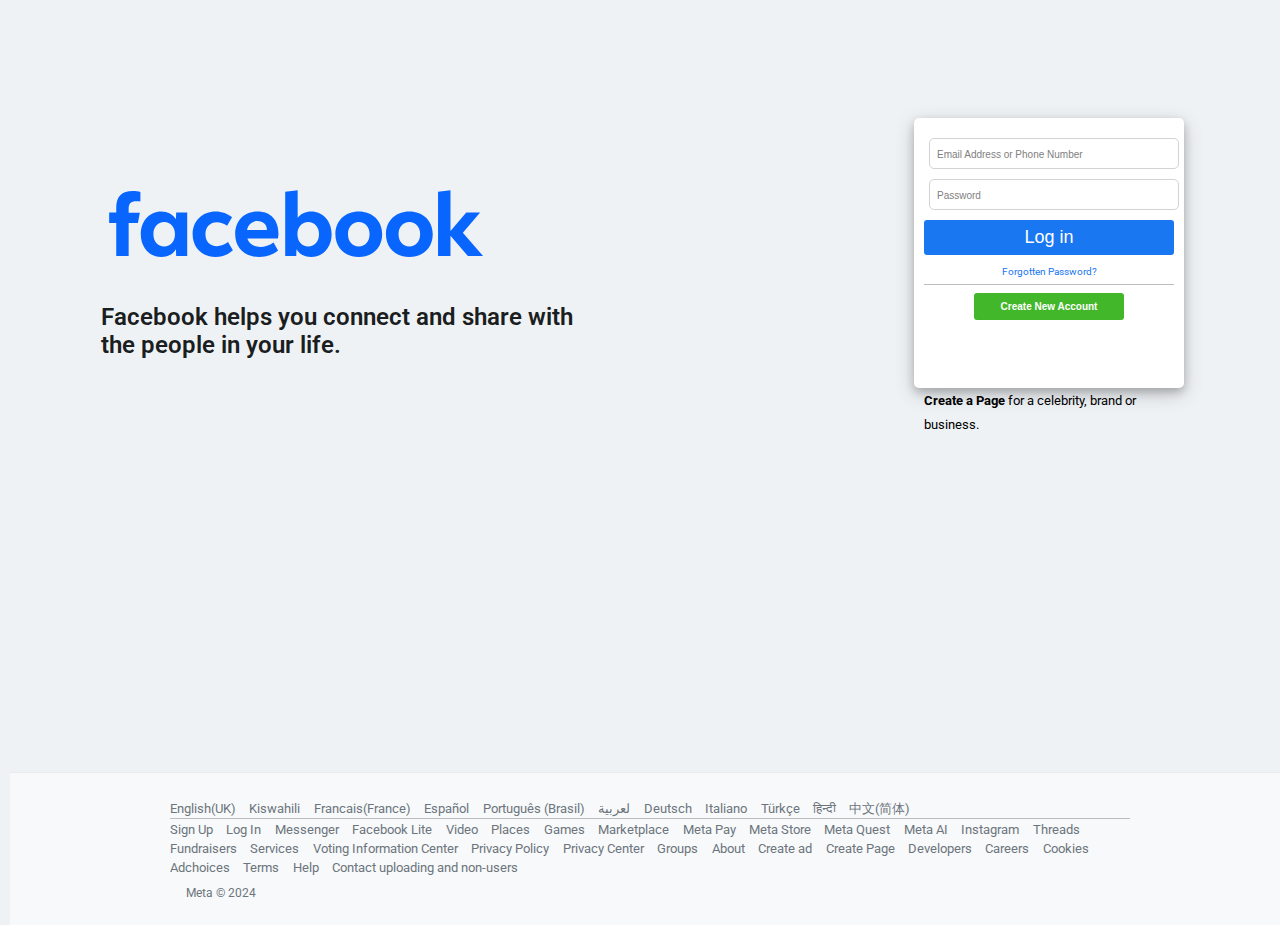
<file: index.html>
<!DOCTYPE html>
<html lang="en">
  <head>
    <meta charset="UTF-8" />
    <meta name="viewport" content="width=device-width, initial-scale=1.0" />
    <title>Facebook - Log in or Sign up</title>
    <link rel="stylesheet" href="styles/style-1.css" />
    <link rel="stylesheet" href="styles/smalldevices.css" />
    <link rel="stylesheet" href="styles/averagedevices.css" />
    <link rel="stylesheet" href="styles/tabletsIpads.css" />
    <link rel="icon" type="image/icon" href="images/favicon.ico" />
  </head>
  <body>
    <section class="main">
      <div class="text__wrapper">
        <div class="heading">
          <img src="images/facebook.svg" alt="Facebook" />
        </div>
        <h2 class="description">
          Facebook helps you connect and share with the people in your life.
        </h2>
      </div>
      <div class="form__wrapper">
        <form class="form">
          <div>
            <input type="text" placeholder="Email Address or Phone Number" />
          </div>
          <div>
            <input type="password" placeholder="Password" />
          </div>
          <div>
            <button type="submit" class="loginButton btn">Log in</button>
          </div>
        </form>
        <a
          href="https://www.facebook.com/login/identify/?ctx=recover&ars=facebook_login&from_login_screen=0"
          class="forgotPassword"
          >Forgotten Password?</a
        >

        <button type="submit" class="registerButton btn">
          Create New Account
        </button>
        <p class="brand">
          <br />
          <a
            href="https://www.facebook.com/pages/create/?ref_type=registration_form"
            ><b style="color: black">Create a Page </b></a
          >
          for a celebrity, brand or business.
        </p>
      </div>
    </section>
    <section class="footer">
      <footer>
        <div>
          <div class="footer-col">
            <div class="footer-row">
              <div class="languages">
                <a class="lan" href="">English(UK)</a>
                <a class="lan" href="https://sw-ke.facebook.com/">Kiswahili</a>
                <a class="lan" href="https://fr-fr.facebook.com/"
                  >Francais(France)</a
                >
                <a class="lan" href="https://es-la.facebook.com/">Español</a>
                <a class="lan" href="https://pt-br.facebook.com/"
                  >Português (Brasil)</a
                >
                <a class="lan" href="">لعربية</a>

                <a class="lan" href="https://de-de.facebook.com/">Deutsch</a>

                <a class="lan" href="https://it-it.facebook.com/">Italiano</a>

                <a class="lan" href="https://tr-tr.facebook.com/">Türkçe</a>

                <a class="lan" href="https://hi-in.facebook.com/">हिन्दी</a>

                <a class="lan" href="https://zh-cn.facebook.com/">中文(简体)</a>
              </div>
            </div>
            <div class="footer-row line"></div>
            <div class="footer-row">
              <div class="links">
                <a class="lnk" href="https://www.facebook.com/reg/">Sign Up</a>

                <a class="lnk" href="https://www.facebook.com/login/">Log In</a>

                <a class="lnk" href="https://messenger.com/">Messenger</a>

                <a class="lnk" href="https://www.facebook.com/lite/"
                  >Facebook Lite</a
                >
                <a class="lnk" href="https://www.facebook.com/watch/">Video</a>

                <a class="lnk" href="https://www.facebook.com/places/"
                  >Places</a
                >

                <a class="lnk" href="https://www.facebook.com/games/">Games</a>

                <a class="lnk" href="https://www.facebook.com/marketplace/"
                  >Marketplace</a
                >
                <a class="lnk" href="https://pay.facebook.com/">Meta Pay</a>

                <a class="lnk" href="https://www.meta.com/">Meta Store</a>

                <a class="lnk" href="https://www.meta.com/quest/">Meta Quest</a>
                <a class="lnk" href="https://www.meta.ai/">Meta AI</a>

                <a class="lnk" href="https://www.instagram.com/">Instagram</a>

                <a class="lnk" href="https://www.threads.net/">Threads</a>

                <a class="lnk" href="https://www.facebook.com/fundraisers/"
                  >Fundraisers</a
                >
                <a class="lnk" href="https://www.facebook.com/biz/directory/"
                  >Services</a
                >
                <a
                  class="lnk"
                  href="https://www.facebook.com/votinginformationcenter/?entry_point=c2l0ZQ%3D%3D"
                  >Voting Information Center</a
                >
                <a
                  class="lnk"
                  href="https://www.facebook.com/privacy/policy/?entry_point=facebook_page_footer"
                  >Privacy Policy</a
                >
                <a
                  class="lnk"
                  href="https://www.facebook.com/privacy/center/?entry_point=facebook_page_footer"
                  >Privacy Center</a
                >
                <a class="lnk" href="https://www.facebook.com/groups/discover/"
                  >Groups</a
                >
                <a class="lnk" href="https://about.meta.com/">About</a>
                <a class="lnk" href="https://about.meta.com/">Create ad</a>
                <a
                  class="lnk"
                  href="https://www.facebook.com/pages/create/?ref_type=site_footer"
                  >Create Page</a
                >
                <a class="lnk" href="https://developers.facebook.com/?ref=pf"
                  >Developers</a
                >
                <a class="lnk" href="https://www.facebook.com/careers/?ref=pf"
                  >Careers</a
                >
                <a class="lnk" href="https://www.facebook.com/policies/cookies/"
                  >Cookies</a
                >
                <a
                  class="lnk"
                  href="https://www.facebook.com/help/568137493302217"
                  >Adchoices</a
                >
                <a class="lnk" href="https://www.facebook.com/policies?ref=pf"
                  >Terms</a
                >
                <a class="lnk" href="https://www.facebook.com/help/?ref=pf"
                  >Help</a
                >

                <a
                  class="lnk"
                  href="https://www.facebook.com/help/637205020878504"
                  >Contact uploading and non-users</a
                >
              </div>
              <p>Meta &copy; 2024</p>
            </div>
          </div>
        </div>
      </footer>
    </section>
  </body>
</html>
</file>
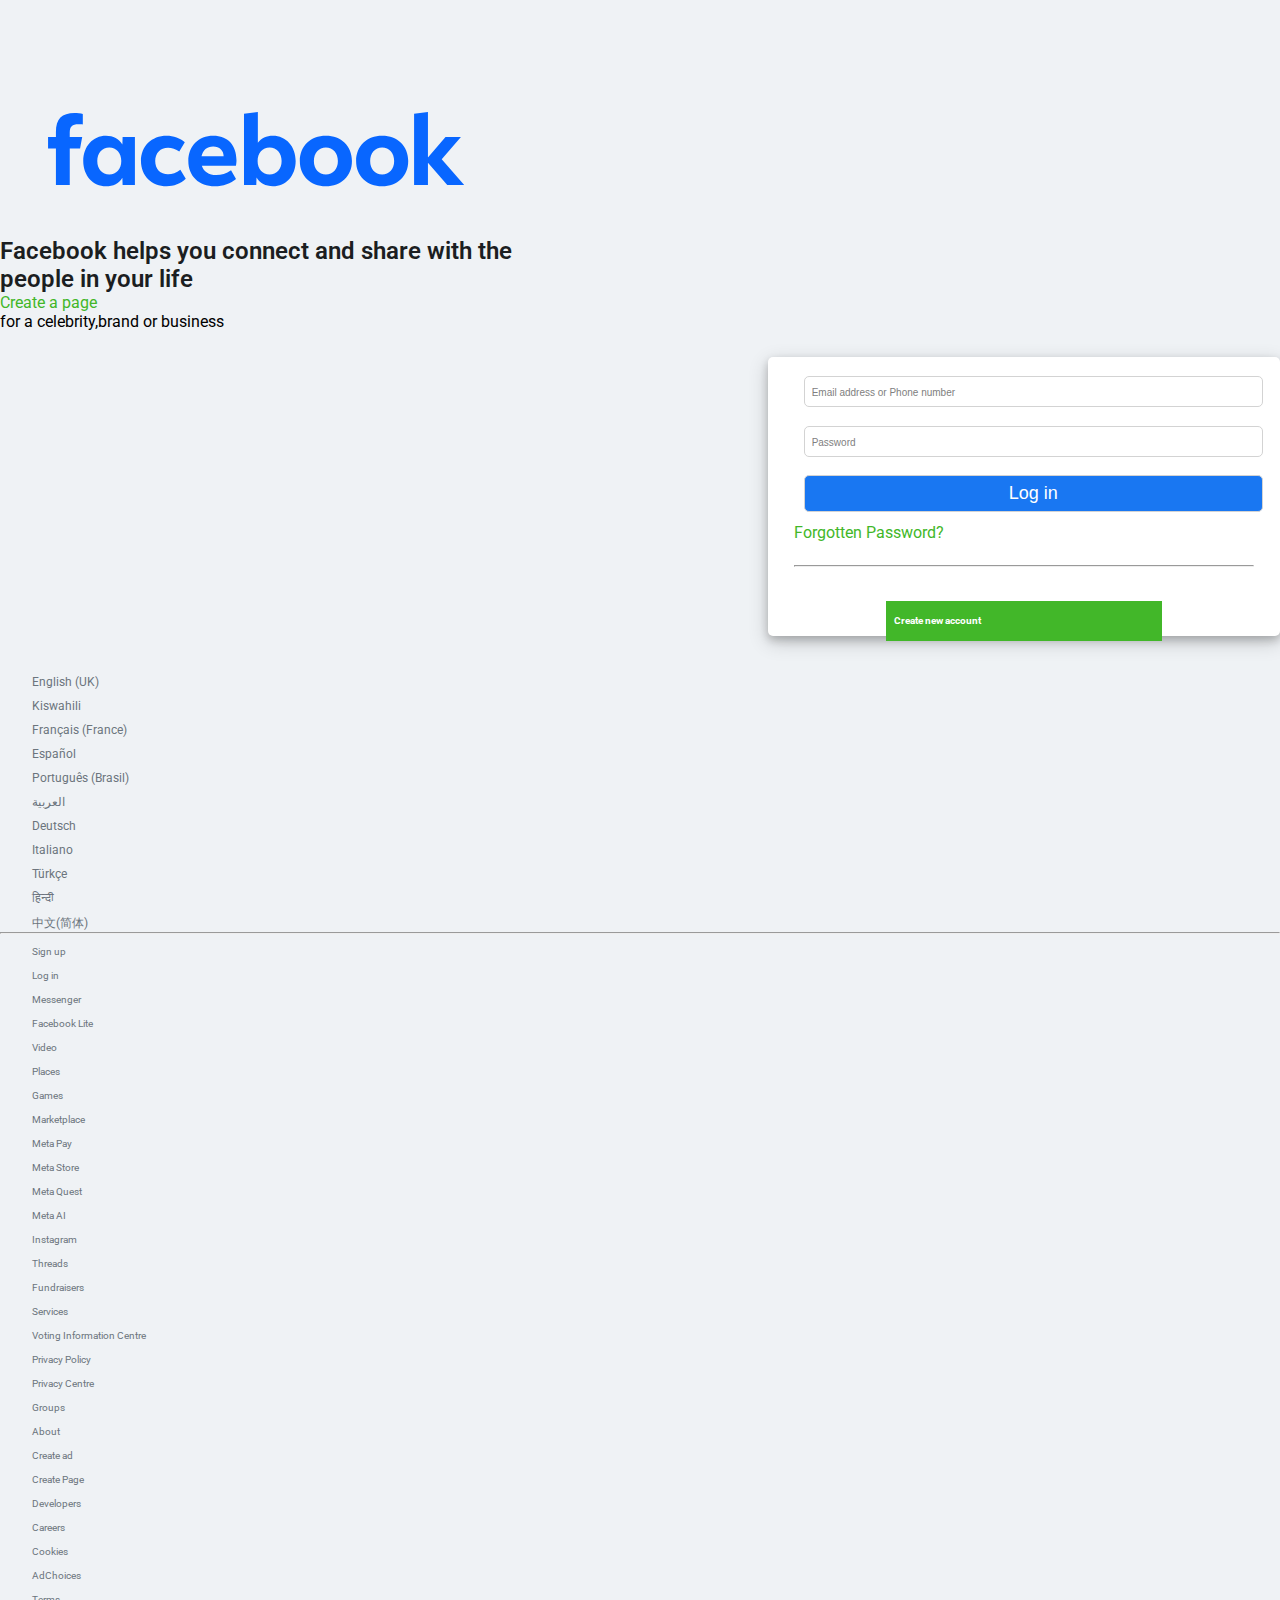
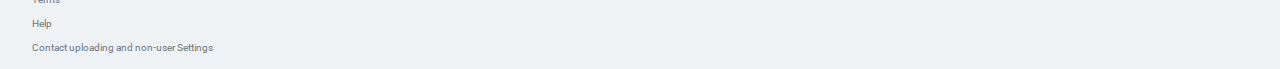
<file: V2-facebook.com/index.html>
<!DOCTYPE html>
<html>
    <head>
        <meta charset="UTF-8"/>
        <meta name="Viewport" content="width=device-width,initial-scale=1"/>
        <link rel="stylesheet" href="styles/generalstyling.css"/>
        <title>Facebook-log in or sign up</title>
        <link rel="icon" type="image/png" href="images/favicon.ico"/>


    </head>
    <body>

    <section class="main-section">
        <div class="branding">
            <div>
            <img src="images/facebook.svg" alt="Facebook">
        </div>
        <p class="description">Facebook helps you connect and share with the people in your life</p>
        </div>
        <div>
       <div class="panel">
        <form>
            <input type="text" name="username" placeholder="Email address or Phone number" required>
            <input type="password" name="password" placeholder="Password" required>

            <input class="Log-in-button" type="button" value="Log in" >
        </form>
        <a class="Forgot-pass" href="#">Forgotten Password?</a>
        <hr>
        <a class="Register-button" href="#">Create new account</a>
       </div>
       <div class="bottom-link">
        <a class="page" href="https://www.facebook.com/pages/create/?ref_type=registration_form">Create a page</a><p>for a celebrity,brand or business</p>
       </div>
        </div>

    </section>

    <footer>
        <ul>
            <li> <a class="languages" href="https://en-gb.facebook.com/">English (UK) </a></li>
            <li> <a class="languages"href="https://sw-ke.facebook.com/">Kiswahili</a></li>
            <li> <a class="languages" href="https://fr-fr.facebook.com/">Français (France) </a></li>
            <li>  <a class="languages" href="https://es-la.facebook.com/">Español </a></li>
            <li>  <a class="languages" href="https://pt-br.facebook.com/">Português (Brasil)</a></li>
            <li>  <a class="languages" href="https://ar-ar.facebook.com/">العربية</a></li>
            <li>  <a class="languages" href="https://it-it.facebook.com/">Deutsch</a></li>
            <li>  <a class="languages" href="https://it-it.facebook.com/">Italiano</a></li>
            <li>  <a class="languages" href="https://tr-tr.facebook.com/">Türkçe</a></li>
            <li>  <a class="languages" href="https://hi-in.facebook.com/">हिन्दी</a></li>
            <li>  <a class="languages" href="https://zh-cn.facebook.com/">中文(简体)</a></li>
        </ul>
        <hr>
        <ul>
            <li> <a class="footer-link" href="https://en-gb.facebook.com/reg/">Sign up</a></li>
            <li> <a class="footer-link" href="https://www.facebook.com/login/">Log in</a></li>
            <li> <a class="footer-link" href="https://messenger.com/">Messenger</a></li>
            <li> <a class="footer-link" href="https://www.facebook.com/lite/">Facebook Lite</a></li>
            <li> <a class="footer-link" href="https://www.facebook.com/watch/">Video</a></li>
            <li> <a class="footer-link" href="https://www.facebook.com/places/">Places</a></li>
            <li> <a class="footer-link" href="https://www.facebook.com/games/">Games</a></li>
            <li> <a class="footer-link" href="https://www.facebook.com/marketplace/">Marketplace</a></li>
            <li> <a class="footer-link" href="https://pay.facebook.com/">Meta Pay</a></li>
            <li> <a class="footer-link" href="https://www.meta.com/">Meta Store</a></li>
            <li> <a class="footer-link" href="https://www.meta.com/quest/">Meta Quest</a></li>
            <li> <a class="footer-link" href="https://www.meta.ai/">Meta AI</a></li>
            <li> <a class="footer-link" href="https://www.instagram.com/">Instagram</a></li>
            <li> <a class="footer-link" href="https://www.threads.net/">Threads</a></li>
            <li> <a class="footer-link" href="https://www.facebook.com/fundraisers/">Fundraisers</a></li>
            <li> <a class="footer-link" href="https://www.facebook.com/biz/directory/">Services</a></li>
            <li> <a class="footer-link" href="https://www.facebook.com/votinginformationcenter/?entry_point=c2l0ZQ%3D%3D">Voting Information Centre</a></li>
            <li> <a class="footer-link" href=https://www.facebook.com/privacy/policy/?entry_point=facebook_page_footer>Privacy Policy</a></li>
            <li> <a class="footer-link" href="https://www.facebook.com/privacy/center/?entry_point=facebook_page_footer">Privacy Centre</a></li>
            <li> <a class="footer-link" href="https://www.facebook.com/groups/discover/">Groups</a></li>
            <li> <a class="footer-link" href="https://about.meta.com/">About</a></li>
            <li> <a class="footer-link" href="https://www.facebook.com/ad_campaign/landing.php?placement=pflo&campaign_id=402047449186&nav_source=unknown&extra_1=auto">Create ad</a></li>
            <li> <a class="footer-link" href="https://www.facebook.com/pages/create/?ref_type=site_footer">Create Page</a></li>
            <li> <a class="footer-link" href="https://developers.facebook.com/?ref=pf">Developers</a></li>
            <li> <a class="footer-link" href="https://www.facebook.com/careers/?ref=pf">Careers</a></li>
            <li> <a class="footer-link" href="https://www.facebook.com/policies/cookies/">Cookies</a></li>
            <li> <a class="footer-link" href="https://www.facebook.com/help/568137493302217">AdChoices</a></li>
            <li> <a class="footer-link" href="https://www.facebook.com/policies?ref=pf">Terms</a></li>
            <li> <a class="footer-link" href="https://www.facebook.com/help/?ref=pf">Help</a></li>
            <li> <a class="footer-link" href="https://www.facebook.com/help/637205020878504">Contact uploading and non-user Settings</a></li>
        </ul>
    </footer>
   </body>
</html>
</file>
<file: styles/style-1.css>
@import url("https://fonts.googleapis.com/css2?family=Roboto:wght@300&display=swap");
:root {
  --primaryColor: rgb(25, 119, 242);
  --buttonColor: rgb(66, 183, 41);
  --bodyColor: rgb(239, 242, 245);
  --textColor: rgb(27, 30, 33);
}
* {
  margin: 0;
  padding: 0;
  box-sizing: border-box;
  width: 100%;
  max-width: 100%;
}
body {
  background-color: var(--bodyColor);
  font-family: "Roboto", sans-serif;
}
a {
  text-decoration: none;
  color: var(--buttonColor);
}
button {
  border: none;
}
a:hover {
  text-decoration: underline;
}
input {
  padding: 7px 7px;
  margin: 2% 2% 2% 2%;
  border: 1px solid lightgray;
  border-radius: 5px;
  width: 100%;
  align-items: center;
}
input::placeholder {
  color: gray;
  font-weight: light;
  font-size: 10px;
}
.btn {
  width: 100%;
  border-radius: 3px;
  color: #fff;
  padding: 7px;
}
.main {
  /* margin-right: 10px;
  margin-left: 10px;*/

  margin: auto 0;
  display: flex;
  flex-direction: row;
  flex-wrap: wrap;
  justify-content: space-between;
  align-items: center;
  margin-top: 5%;
  max-width: 100%;

  padding-left: 7.5%;

  padding-right: 7.5%;
}

.text__wrapper {
  width: 40vw;
  padding-right: 5px;
  padding-left: 5px;
  margin-top: 5%;
  display: block;
  flex-direction: column;
}
.heading {
  position: relative;
  top: -50%;
  left: -7%;
}

.heading > img {
  width: 460px;
  height: auto;
}
.description {
  color: var(--textColor);
  font-weight: 600;
  font-size: 150%;
  flex-wrap: wrap;
  /*float: left;*/
}
.form__wrapper {
  height: 270px;
  width: 270px;
  margin-top: 5%;
  background-color: #fff;
  padding: 10px;
  border-radius: 5px;
  line-height: 150%;
  display: grid;
  justify-content: center;
  align-items: center;
  float: right;
  box-shadow: 0 4px 8px 0 rgba(0, 0, 0, 0.2), 0 6px 20px 0 rgba(0, 0, 0, 0.19);
}
.form {
  margin-top: 2%;
  margin-bottom: 2%;
  width: auto;
  height: auto;
}
.loginButton {
  background-color: var(--primaryColor);
  color: #fff;
  font-size: large;
  margin-top: 2%;
}
hr {
  margin: 20px 0;
  font-size: x-small;
  font-weight: 100;
}
.forgotPassword {
  color: var(--primaryColor);
  font-size: 10px;
  text-align: center;
  border-bottom: 1px solid #bcbdbe;
}
.registerButton {
  background-color: var(--buttonColor);
  color: #fff;
  font-size: 10px;
  width: 60%;
  padding: 8px;
  font-weight: bold;
  margin: 0 auto;
  margin-top: 3%;
  margin-bottom: 3%;
}

.brand {
  padding-top: 15%;
  padding-bottom: 10%;
  font-size: small;
}

.footer {
  display: flex;
  flex-direction: column;
  justify-content: center;
  align-items: center;
  margin-top: 30%;
  margin-right: 10px;
  margin-left: 10px;
  max-height: 10%;
  max-width: 100%;
  background-color: #f8f9fa;
  padding: 25px 0px;
  border-top: 1px solid #e9ecef;
}
.footer-col {
  display: flex;
  flex-direction: column;
  margin: 0 auto;
  max-width: 75%;
}

.footer-row {
  display: flex;
  flex-wrap: wrap;
  flex-direction: column;
  justify-content: center;
}
.line {
  border-bottom: 1px solid #bcbdbe;
}
.lan,
.lnk {
  display: inline;
  padding-right: 0.25cm;
  font-size: smaller;
}
.languages {
  display: inline;
  justify-content: space-between;
  align-items: center;
}

footer a {
  color: #6c757d;
  text-decoration: none;
}

footer a:hover {
  text-decoration: underline;
}

footer p {
  padding-top: 10px;
  color: #6c757d;
  font: bold;
  font-size: 12px;
  float: left;
  margin: 0 1rem;
  padding-left: 0;
}
</file>
<file: styles/smalldevices.css>
/* Small Mobile Device */
@media (max-width: 320px) and (orientation: portrait) {
  .main {
    display: grid;
    margin-top: 3%;
    justify-content: center;
  }
  .text__wrapper {
    width: 100%;
    margin-right: 3%;
    margin-top: -5%;
    text-align: center;
    margin: 0 auto;
  }
  .heading > img {
    width: 300px;
    position: relative;
    left: 8%;
  }
  .description {
    margin-bottom: 10%;
  }
  .form__wrapper {
    margin: 0 auto;
    height: 200px;
    background-color: #fff;
    box-shadow: 0 4px 8px 0 rgba(0, 0, 0, 0.2), 0 6px 20px 0 rgba(0, 0, 0, 0.19);
  }
  .form {
    margin-top: 2%;
  }
  .loginButton {
    background-color: var(--primaryColor);
    color: #fff;
    margin-top: 2%;
  }
  .forgotPassword {
    color: var(--primaryColor);
    font-size: 10px;
    text-align: center;
  }
  .registerButton {
    background-color: var(--buttonColor);
    color: #fff;
    font-size: 10px;
    width: 60%;
    padding: 8px;
    font-weight: bold;
    margin: 0 auto;
  }
  .footer {
    display: none;
  }
}
@media (max-height: 320px) and (orientation: landscape) {
  .footer {
    display: none;
  }
  .main {
    justify-content: center;
  }
  .form__wrapper {
    align-self: center;
  }
  .text__wrapper {
    display: none;
  }
}
</file>
<file: styles/averagedevices.css>
/* Average Mobile Devices */
@media (min-width: 320px) and (max-width: 480px) and (orientation: portrait) {
  .main {
    display: grid;
    margin-top: 3%;
    justify-content: center;
  }
  .text__wrapper {
    width: 100%;
    margin-right: 3%;
    margin-top: -5%;
    text-align: center;
  }
  .heading > img {
    width: 350px;
    position: relative;
    left: 8%;
  }
  .description {
    margin-bottom: 5%;
  }
  .form__wrapper {
    width: 80%;
    height: 75%;
    margin-left: 3%;
    position: relative;
    background-color: #fff;
    padding: 10px;
    border-radius: 5px;
    margin: 0 auto;
    box-shadow: 0 4px 8px 0 rgba(0, 0, 0, 0.2), 0 6px 20px 0 rgba(0, 0, 0, 0.19);
  }
  .form {
    margin-top: 2%;
  }
  .loginButton {
    background-color: var(--primaryColor);
    color: #fff;
    margin-top: 2%;
  }
  .forgotPassword {
    color: var(--primaryColor);
    font-size: 10px;
    text-align: center;
  }
  .registerButton {
    background-color: var(--buttonColor);
    color: #fff;
    font-size: 10px;
    width: 60%;
    padding: 8px;
    font-weight: bold;
    margin: 0 auto;
    margin-top: 3%;
    margin-bottom: 3%;
  }
  .footer {
    display: none;
  }
}

@media (min-height: 320px) and (max-height: 480px) and (orientation: landscape) {
  .footer {
    display: none;
  }
  .main {
    justify-content: center;
  }
  .form__wrapper {
    align-self: center;
  }
  .text__wrapper {
    display: none;
  }
}
</file>
<file: styles/tabletsIpads.css>
/* Tablet and IPads */
@media (min-width: 481px) and (max-width: 768px) and (orientation: portrait) {
  .main {
    display: flex;
    margin-top: 5%;
    justify-content: space-between;
    margin: auto 0;
  }
  .text__wrapper {
    width: 100%;
    margin-right: 3%;
    margin-top: -5%;
    text-align: center;
  }
  .heading > img {
    width: 350px;
    position: relative;
    left: 8%;
  }
  .description {
    margin-bottom: 5%;
  }
  .form__wrapper {
    border: 2px solid red;
    width: 90%;
    height: 10%;
    margin-left: 3%;
    background-color: #fff;
    padding: 5% 5% 5% 5%;
    border-radius: 5px;
    margin: 0 auto;
    box-shadow: 0 4px 8px 0 rgba(0, 0, 0, 0.2), 0 6px 20px 0 rgba(0, 0, 0, 0.19);
  }
  .form {
    margin-top: 2%;
  }
  .loginButton {
    background-color: var(--primaryColor);
    color: #fff;
    margin-top: 2%;
  }
  .forgotPassword {
    color: var(--primaryColor);
    font-size: 10px;
    text-align: center;
  }
  .registerButton {
    background-color: var(--buttonColor);
    color: #fff;
    font-size: 10px;
    width: 60%;
    padding: 8px;
    font-weight: bold;
    margin: 0 auto;
    margin-top: 3%;
    margin-bottom: 3%;
  }
}
</file>
<file: V2-facebook.com/styles/generalstyling.css>
@import url("https://fonts.googleapis.com/css2?family=Roboto:wght@300&display=swap");
:root {
  --primaryColor: rgb(25, 119, 242);
  --buttonColor: rgb(66, 183, 41);
  --bodyColor: rgb(239, 242, 245);
  --textColor: rgb(27, 30, 33);
}
* {
  margin: 0;
  padding: 0;
  box-sizing: border-box;
  width: 100%;
  max-width: 100%;
}
body {
  background-color: var(--bodyColor);
  font-family: "Roboto", sans-serif;
}
a {
  text-decoration: none;
  color: var(--buttonColor);
}
button {
  border: none;
}
a:hover {
  text-decoration: underline;
}
input {
  padding: 7px 7px;
  margin: 2% 2% 2% 2%;
  border: 1px solid lightgray;
  border-radius: 5px;
  width: 100%;
  align-items: center;
}
input::placeholder {
  color: gray;
  font-weight: light;
  font-size: 10px;
}
.btn {
  width: 100%;
  border-radius: 3px;
  color: #fff;
  padding: 7px;
}

.main-section {
  display: flex;
  flex-direction: row;
  flex-wrap: wrap;
  justify-content: space-between;
  margin: auto 0;
  margin-top: 5%;
  max-width: 100%;
  min-height: 100%;
}

.branding {
  width: 40%;
  height: auto;
  display: block;
  flex-direction: column;
  float: left;
}

.img {
  width: 475px;
  height: auto;
}

.description {
  color: var(--textColor);
  font-weight: 600;
  font-size: 150%;
  flex-wrap: wrap;
}
.panel {
  width: 40%;
  height: 75%;
  margin: auto 0;
  display: grid;
  justify-content: center;
  float: right;
  margin-top: 5%;
  background-color: #fff;
  padding: 10px;
  border-radius: 5px;
  line-height: 150%;
  box-shadow: 0 4px 8px 0 rgba(0, 0, 0, 0.2), 0 6px 20px 0 rgba(0, 0, 0, 0.19);
}
.panel > hr {
  margin: 20px 0;
  font-size: x-small;
  font-weight: 100;
}
.form {
  margin-top: 2%;
  margin-bottom: 2%;
  width: auto;
  height: auto;
}
.Log-in-button {
  background-color: var(--primaryColor);
  color: #fff;
  font-size: large;
  margin-top: 2%;
}
.Forgot-Pass {
  color: var(--primaryColor);
  font-size: 10px;
  text-align: center;
  border-bottom: 1px solid #bcbdbe;
}

.Register-button {
  background-color: var(--buttonColor);
  color: #fff;
  font-size: 10px;
  width: 60%;
  padding: 8px;
  font-weight: bold;
  margin: 0 auto;
  margin-top: 3%;
  margin-bottom: 3%;
}

.footer {
  display: flex;
  flex-direction: column;
  justify-content: center;
  align-items: center;
  margin-top: 30%;
  margin-right: 10px;
  margin-left: 10px;
  max-height: 10%;
  max-width: 100%;
  background-color: #f8f9fa;
  padding: 25px 0px;
  border-top: 1px solid #e9ecef;
}

.footer ul {
  display: flex;
  flex-direction: row;
}

.languages {
  display: inline;
  justify-content: space-between;
  align-items: center;
}

.footer-link {
  display: inline;
  padding-right: 0.25cm;
  font-size: smaller;
}
footer a {
  color: #6c757d;
  text-decoration: none;
}

footer a:hover {
  text-decoration: underline;
}

footer li {
  list-style: none;
  color: #6c757d;
  font: bold;
  font-size: 12px;
  float: left;
  margin: 0 1rem;
  padding-left: 0;
  padding-top: 10px;
}

li a {
  display: block;

  text-align: center;
  padding: 16px;
  text-decoration: none;
}
</file>
